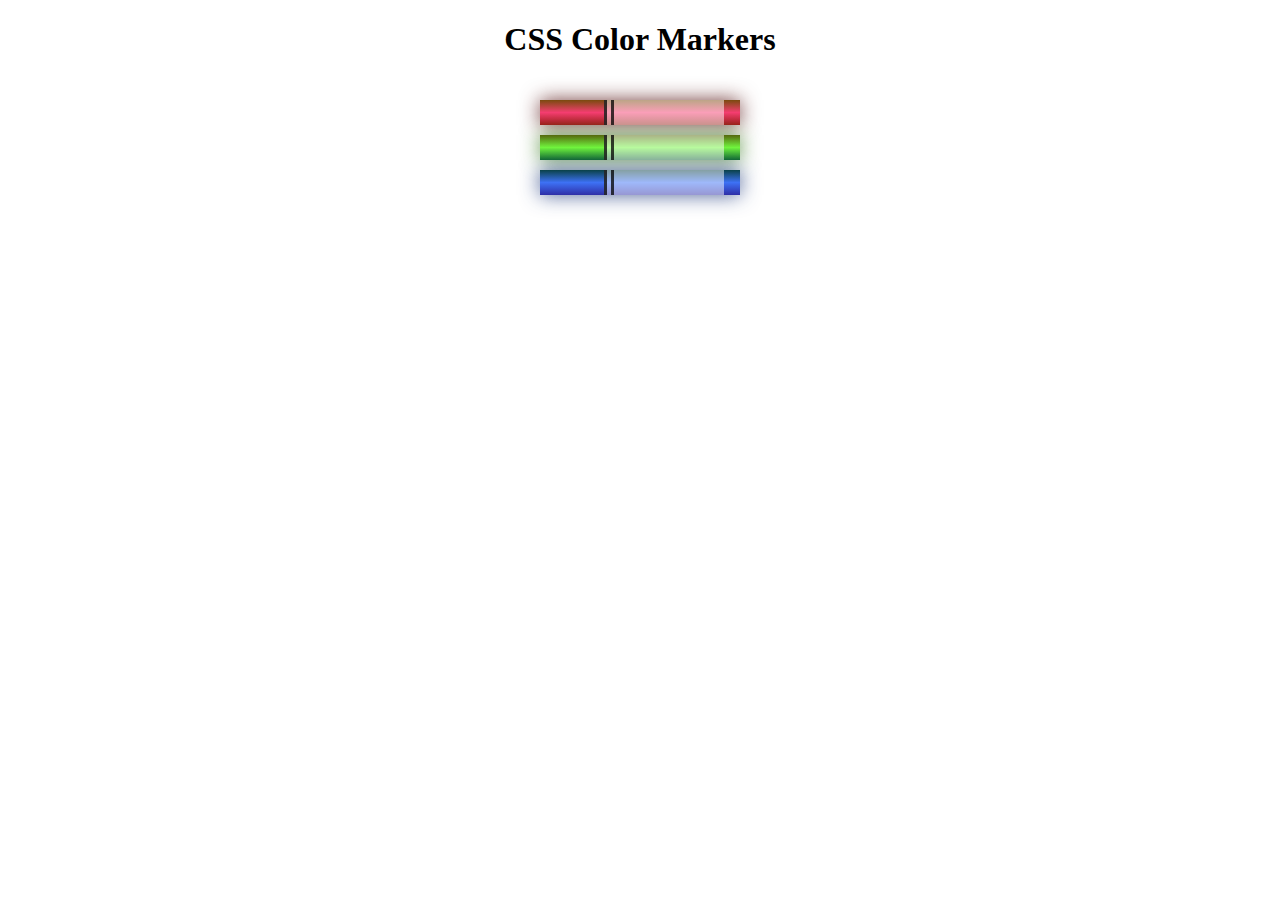
<file: 003-ColorMarkers/index.html>
<!DOCTYPE html>
<html lang="en">
  <head>
    <meta charset="utf-8">
    <meta name="viewport" content="width=device-width, initial-scale=1.0">
    <title>Colored Markers</title>
    <link rel="stylesheet" href="styles.css">
  </head>
  <body>
    <h1>CSS Color Markers</h1>
    <div class="container">
      <div class="marker red">
        <div class="cap"></div>
        <div class="sleeve"></div>
      </div>
      <div class="marker green">
        <div class="cap"></div>
        <div class="sleeve"></div>
      </div>
      <div class="marker blue">
        <div class="cap"></div>
        <div class="sleeve"></div>
      </div>
    </div>
  </body>
</html>
</file>
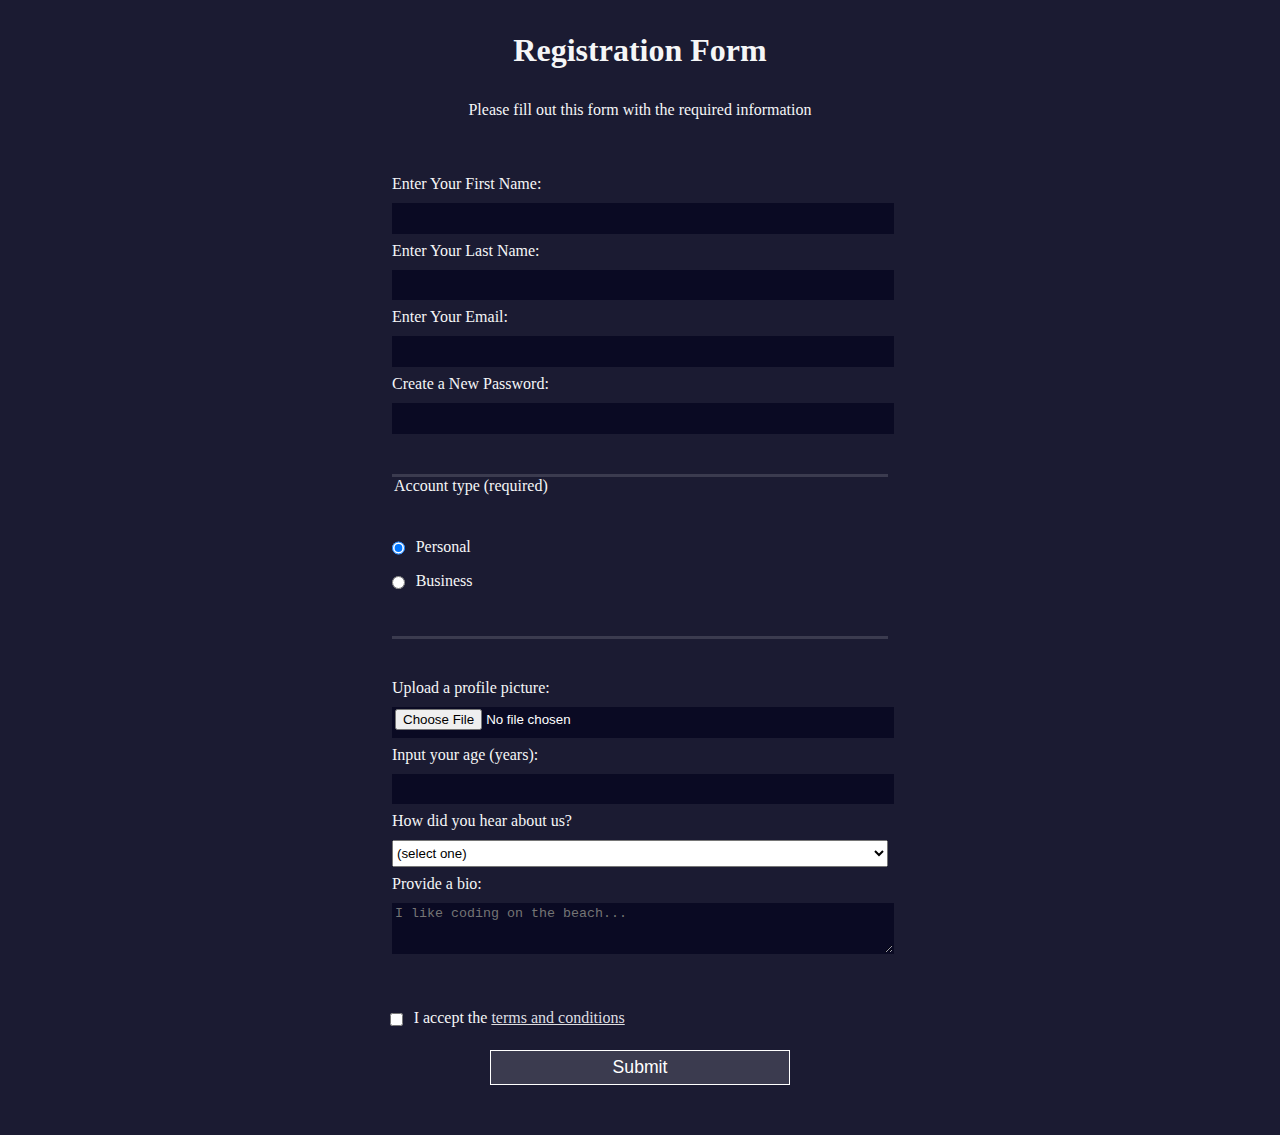
<file: 004-RegistrationForm/index.html>
<!DOCTYPE html>
<html lang="en">
  <head>
    <meta charset="UTF-8">
    <title>Registration Form</title>
    <link rel="stylesheet" href="styles.css" />
  </head>
  <body>
    <h1>Registration Form</h1>
    <p>Please fill out this form with the required information</p>
    <form method="post" action='https://register-demo.freecodecamp.org'>
      <fieldset>
        <label for="first-name">Enter Your First Name: <input id="first-name" name="first-name" type="text" required /></label>
        <label for="last-name">Enter Your Last Name: <input id="last-name" name="last-name" type="text" required /></label>
        <label for="email">Enter Your Email: <input id="email" name="email" type="email" required /></label>
        <label for="new-password">Create a New Password: <input id="new-password" name="new-password" type="password" pattern="[a-z0-5]{8,}" required /></label>
      </fieldset>
      <fieldset>
        <legend>Account type (required)</legend>
        <label for="personal-account"><input id="personal-account" type="radio" name="account-type" class="inline" checked /> Personal</label>
        <label for="business-account"><input id="business-account" type="radio" name="account-type" class="inline" /> Business</label>
      </fieldset>
      <fieldset>
        <label for="profile-picture">Upload a profile picture: <input id="profile-picture" type="file" name="file" /></label>
        <label for="age">Input your age (years): <input id="age" type="number" name="age" min="13" max="120" /></label>
        <label for="referrer">How did you hear about us?
          <select id="referrer" name="referrer">
            <option value="">(select one)</option>
            <option value="1">freeCodeCamp News</option>
            <option value="2">freeCodeCamp YouTube Channel</option>
            <option value="3">freeCodeCamp Forum</option>
            <option value="4">Other</option>
          </select>
        </label>
        <label for="bio">Provide a bio:
          <textarea id="bio" name="bio" rows="3" cols="30" placeholder="I like coding on the beach..."></textarea>
        </label>
      </fieldset>
      <label for="terms-and-conditions">
        <input class="inline" id="terms-and-conditions" type="checkbox" required name="terms-and-conditions" /> I accept the <a href="https://www.freecodecamp.org/news/terms-of-service/">terms and conditions</a>
      </label>
      <input type="submit" value="Submit" />
    </form>
  </body>
</html>
</file>
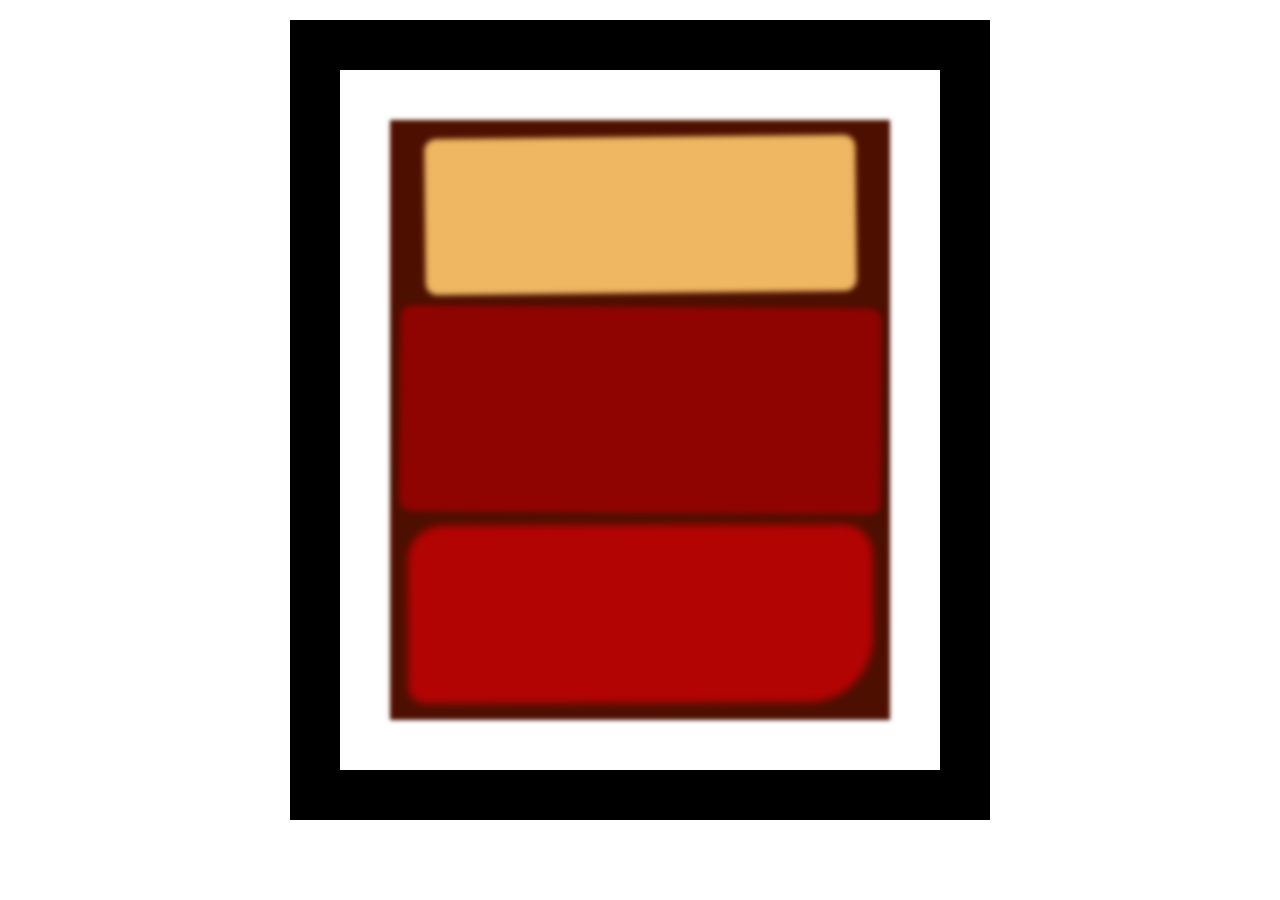
<file: 005-CSSBoxModelRothkoPainting/index.html>
<!DOCTYPE html>
<html lang="en">
  <head>
    <meta charset="UTF-8">
    <title>Rothko Painting</title>
    <link href="./styles.css" rel="stylesheet">
  </head>
  <body>
    <div class="frame">
      <div class="canvas">
        <div class="one"></div>
        <div class="two"></div>
        <div class="three"></div>
      </div>
    </div>
  </body>
</html>
</file>
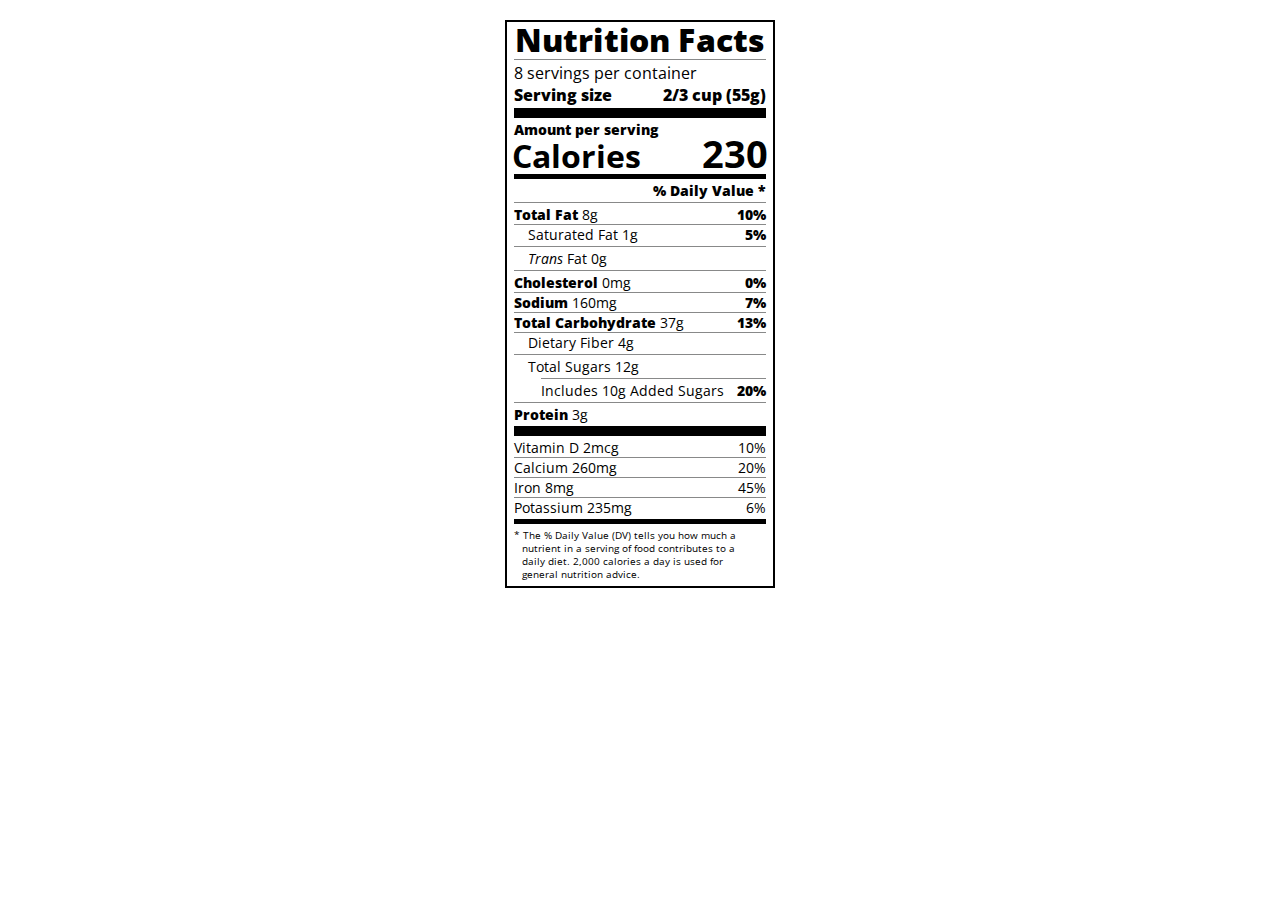
<file: 007TypographyNutritionLabel/index.html>
<!DOCTYPE html>
<html lang="en">

<head>
  <meta charset="UTF-8">
  <title>Nutrition Label</title>
  <link href="https://fonts.googleapis.com/css?family=Open+Sans:400,700,800" rel="stylesheet">
  <link href="./styles.css" rel="stylesheet">
</head>

<body>
  <div class="label">
    <header>
      <h1 class="bold">Nutrition Facts</h1>
      <div class="divider"></div>
      <p>8 servings per container</p>
      <p class="bold">Serving size <span>2/3 cup (55g)</span></p>
    </header>
    <div class="divider large"></div>
    <div class="calories-info">
      <div class="left-container">
        <h2 class="bold small-text">Amount per serving</h2>
        <p>Calories</p>
      </div>
      <span>230</span>
    </div>
    <div class="divider medium"></div>
    <div class="daily-value small-text">
      <p class="bold right no-divider">% Daily Value *</p>
      <div class="divider"></div>
      <p><span><span class="bold">Total Fat</span> 8g</span> <span class="bold">10%</span></p>
      <p class="indent no-divider">Saturated Fat 1g <span class="bold">5%</span></p>
      <div class="divider"></div>
      <p class="indent no-divider"><span><i>Trans</i> Fat 0g</span></p>
      <div class="divider"></div>
      <p><span><span class="bold">Cholesterol</span> 0mg</span> <span class="bold">0%</span></p>
      <p><span><span class="bold">Sodium</span> 160mg</span> <span class="bold">7%</span></p>
      <p><span><span class="bold">Total Carbohydrate</span> 37g</span> <span class="bold">13%</span></p>
      <p class="indent no-divider">Dietary Fiber 4g</p>
      <div class="divider"></div>
      <p class="indent no-divider">Total Sugars 12g</p>
      <div class="divider double-indent"></div>
      <p class="double-indent no-divider">Includes 10g Added Sugars <span class="bold">20%</span></p>
      <div class="divider"></div>
      <p class="no-divider"><span><span class="bold">Protein</span> 3g</span></p>
      <div class="divider large"></div>
      <p>Vitamin D 2mcg <span>10%</span></p>
      <p>Calcium 260mg <span>20%</span></p>
      <p>Iron 8mg <span>45%</span></p>
      <p class="no-divider">Potassium 235mg <span>6%</span></p>
    </div>
    <div class="divider medium"></div>
    <p class="note">* The % Daily Value (DV) tells you how much a nutrient in a serving of food contributes to a daily
      diet. 2,000 calories a day is used for general nutrition advice.</p>
  </div>
</body>
</html>
</file>
<file: 003-ColorMarkers/styles.css>
h1 {
    text-align: center;
  }
  
  .container {
    background-color: rgb(255, 255, 255);
    padding: 10px 0;
  }
  
  .marker {
    width: 200px;
    height: 25px;
    margin: 10px auto;
  }
  
  .cap {
    width: 60px;
    height: 25px;
  }
  
  .sleeve {
    width: 110px;
    height: 25px;
    background-color: rgba(255, 255, 255, 0.5);
    border-left: 10px double rgba(0, 0, 0, 0.75);
  }
  
  .cap, .sleeve {
    display: inline-block;
  }
  
  .red {
    background: linear-gradient(180deg, rgb(122, 74, 14), rgb(245, 62, 113), rgb(162, 27, 27));
    box-shadow: 0 0 20px 0 rgba(83, 14, 14, 0.8);
  }
  
  .green {
    background: linear-gradient(#55680D, #71F53E, #116C31);
    box-shadow: 0 0 20px 0 #3B7E20CC;
  }
  
  .blue {
    background: linear-gradient(hsl(186, 76%, 16%), hsl(223, 90%, 60%), hsl(240, 56%, 42%));
    box-shadow: 0 0 20px 0 hsla(223, 59%, 31%, 0.8);
  }
</file>
<file: 004-RegistrationForm/styles.css>
body {
    width: 100%;
    height: 100vh;
    margin: 0;
    background-color: #1b1b32;
    color: #f5f6f7;
    font-family: Tahoma;
    font-size: 16px;
  }
  
  h1, p {
    margin: 1em auto;
    text-align: center;
  }
  
  form {
    width: 60vw;
    max-width: 500px;
    min-width: 300px;
    margin: 0 auto;
    padding-bottom: 2em;
  }
  
  fieldset {
    border: none;
    padding: 2rem 0;
    border-bottom: 3px solid #3b3b4f;
  }
  
  fieldset:last-of-type {
    border-bottom: none;
  }
  
  label {
    display: block;
    margin: 0.5rem 0;
  }
  
  input,
  textarea,
  select {
    margin: 10px 0 0 0;
    width: 100%;
    min-height: 2em;
  }
  
  input, textarea {
    background-color: #0a0a23;
    border: 1px solid #0a0a23;
    color: #ffffff;
  }
  
  .inline {
    width: unset;
    margin: 0 0.5em 0 0;
    vertical-align: middle;
  }
  
  input[type="submit"] {
    display: block;
    width: 60%;
    margin: 1em auto;
    height: 2em;
    font-size: 1.1rem;
    background-color: #3b3b4f;
    border-color: white;
    min-width: 300px;
  }
  
  input[type="file"] {
    padding: 1px 2px;
  }
  
  .inline{
    display: inline; 
  }
  
  a {
    color: #dfdfe2;
  }
</file>
<file: 005-CSSBoxModelRothkoPainting/styles.css>
.canvas {
    width: 500px;
    height: 600px;
    background-color: #4d0f00;
    overflow: hidden;
    filter: blur(2px);
  }
  
  .frame {
    border: 50px solid black;
    width: 500px;
    padding: 50px;
    margin: 20px auto;
  }
  
  .one {
    width: 425px;
    height: 150px;
    background-color: #efb762;
    margin: 20px auto;
    box-shadow: 0 0 3px 3px #efb762;
    border-radius: 9px;
    transform: rotate(-0.6deg);
  }
  
  .two {
    width: 475px;
    height: 200px;
    background-color: #8f0401;
    margin: 0 auto 20px;
    box-shadow: 0 0 3px 3px #8f0401;
    border-radius: 8px 10px;
    transform: rotate(0.4deg);
  }
  
  .one, .two {
    filter: blur(1px);
  }
  
  .three {
    width: 91%;
    height: 28%;
    background-color: #b20403;
    margin: auto;
    filter: blur(2px);
    box-shadow: 0 0 5px 5px #b20403;
    border-radius: 30px 25px 60px 12px;
    transform: rotate(-0.2deg);
  }
</file>
<file: 007TypographyNutritionLabel/styles.css>
* {
    box-sizing: border-box;
  }
  
  html {
    font-size: 16px;
  }
  
  body {
    font-family: 'Open Sans', sans-serif;
  }
  
  .label {
    border: 2px solid black;
    width: 270px;
    margin: 20px auto;
    padding: 0 7px;
  }
  
  header h1 {
    text-align: center;
    margin: -4px 0;
    letter-spacing: 0.15px
  }
  
  p {
    margin: 0;
    display: flex;
    justify-content: space-between;
  }
  
  .divider {
    border-bottom: 1px solid #888989;
    margin: 2px 0;
  }
  
  .bold {
    font-weight: 800;
  }
  
  .large {
    height: 10px;
  }
  
  .large, .medium {
    background-color: black;
    border: 0;
  }
  
  .medium {
    height: 5px;
  }
  
  .small-text {
    font-size: 0.85rem;
  }
  
  
  .calories-info {
    display: flex;
    justify-content: space-between;
    align-items: flex-end;
  }
  
  .calories-info h2 {
    margin: 0;
  }
  
  .left-container p {
    margin: -5px -2px;
    font-size: 2em;
    font-weight: 700;
  }
  
  .calories-info span {
    margin: -7px -2px;
    font-size: 2.4em;
    font-weight: 700;
  }
  
  .right {
    justify-content: flex-end;
  }
  
  .indent {
    margin-left: 1em;
  }
  
  .double-indent {
    margin-left: 2em;
  }
  
  .daily-value p:not(.no-divider) {
    border-bottom: 1px solid #888989;
  }
  
  .note {
    font-size: 0.6rem;
    margin: 5px 0;
    padding: 0 8px;
    text-indent: -8px;
  }
</file>
